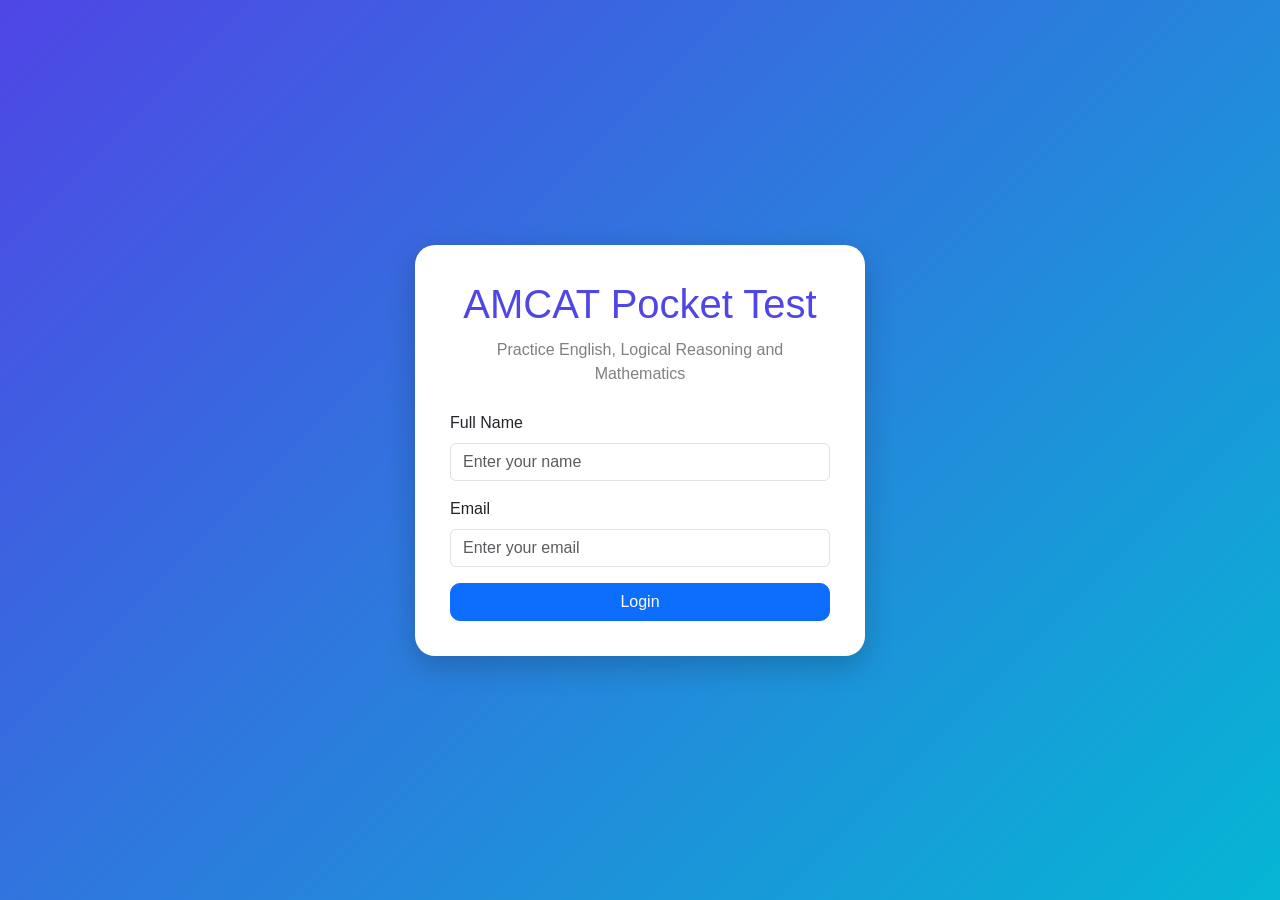
<file: index.html>
<!DOCTYPE html>
<html lang="en">
<head>
    <meta charset="UTF-8">
    <meta name="viewport" content="width=device-width, initial-scale=1.0">
    <title>AMCAT Pocket Test</title>

    <link href="https://cdn.jsdelivr.net/npm/bootstrap@5.3.3/dist/css/bootstrap.min.css" rel="stylesheet">

    <link rel="stylesheet" href="style.css">
</head>
<body>

<!-- =========================
     LOGIN PAGE
========================= -->

<section id="loginPage">

    <div class="login-container">

        <div class="login-card">

            <h1>AMCAT Pocket Test</h1>

            <p>
                Practice English, Logical Reasoning and Mathematics
            </p>

            <div class="mb-3">
                <label class="form-label">
                    Full Name
                </label>

                <input
                    type="text"
                    id="name"
                    class="form-control"
                    placeholder="Enter your name"
                >
            </div>

            <div class="mb-3">
                <label class="form-label">
                    Email
                </label>

                <input
                    type="email"
                    id="email"
                    class="form-control"
                    placeholder="Enter your email"
                >
            </div>

            <button
                class="btn btn-primary w-100"
                onclick="loginUser()"
            >
                Login
            </button>

        </div>

    </div>

</section>

<!-- =========================
     HOME PAGE
========================= -->

<section id="homePage" class="hidden">

    <div class="container py-5">

        <div class="welcome-card">

            <h1 id="welcomeText">
                Welcome
            </h1>

            <p>
                Get ready for your AMCAT practice test.
            </p>

        </div>

        <div class="row mt-4">

            <div class="col-md-4 mb-3">

                <div class="info-card">

                    <h2>30</h2>

                    <p>Total Questions</p>

                </div>

            </div>

            <div class="col-md-4 mb-3">

                <div class="info-card">

                    <h2>30 Min</h2>

                    <p>Duration</p>

                </div>

            </div>

            <div class="col-md-4 mb-3">

                <div class="info-card">

                    <h2>3</h2>

                    <p>Sections</p>

                </div>

            </div>

        </div>

        <div class="instructions-card">

            <h3>Instructions</h3>

            <ul>
                <li>30 Questions</li>
                <li>10 English Questions</li>
                <li>10 Logical Reasoning Questions</li>
                <li>10 Mathematics Questions</li>
                <li>No Negative Marking</li>
                <li>Total Duration: 30 Minutes</li>
            </ul>

        </div>

        <div class="text-center mt-4">

            <button
                class="btn btn-success btn-lg"
                onclick="startTest()"
            >
                Start Test
            </button>

        </div>

    </div>

</section>

<!-- =========================
     TEST PAGE
========================= -->

<section id="testPage" class="hidden">

    <div class="container-fluid py-4">

        <div class="row">

            <!-- Question Area -->

            <div class="col-lg-8">

                <div class="test-card">

                    <div class="d-flex justify-content-between align-items-center">

                        <h4>
                            AMCAT Practice Test
                        </h4>

                        <h4 id="timer" class="timer">
                            30:00
                        </h4>

                    </div>

                    <hr>

                    <div class="progress mb-4">

                        <div
                            id="progressBar"
                            class="progress-bar"
                            style="width:0%"
                        >
                            0%
                        </div>

                    </div>

                    <h6 id="questionCategory">
                        English
                    </h6>

                    <h5 id="questionNumber">
                        Question 1 of 30
                    </h5>

                    <h4 id="questionText">
                        Question will appear here
                    </h4>

                    <div id="optionsContainer">

                    </div>

                    <div class="mt-4 d-flex gap-2">

                        <button
                            class="btn btn-secondary"
                            onclick="previousQuestion()"
                        >
                            Previous
                        </button>

                        <button
                            class="btn btn-primary"
                            onclick="nextQuestion()"
                        >
                            Next
                        </button>

                        <button
                            class="btn btn-success ms-auto"
                            onclick="submitTest()"
                        >
                            Submit Test
                        </button>

                    </div>

                </div>

            </div>

            <!-- Question Palette -->

            <div class="col-lg-4 mt-4 mt-lg-0">

                <div class="palette-card">

                    <h5>
                        Question Palette
                    </h5>

                    <div
                        id="questionPalette"
                        class="question-palette"
                    >

                    </div>

                    <hr>

                    <p>
                        <span class="badge bg-success">
                            Answered
                        </span>
                    </p>

                    <p>
                        <span class="badge bg-warning text-dark">
                            Visited
                        </span>
                    </p>

                    <p>
                        <span class="badge bg-secondary">
                            Not Visited
                        </span>
                    </p>

                </div>

            </div>

        </div>

    </div>

</section>

<!-- =========================
     RESULT PAGE
========================= -->

<section id="resultPage" class="hidden">

    <div class="container py-5">

        <div class="result-card">

            <h1>
                Test Completed 🎉
            </h1>

            <h3 id="studentName">
                Student Name
            </h3>

            <div class="score-circle">

                <h2 id="percentage">
                    0%
                </h2>

            </div>

            <h4 id="performanceMessage">
                Performance
            </h4>

            <div class="row mt-4">

                <div class="col-md-4">

                    <div class="stat-card correct-card">

                        <h2 id="correctCount">
                            0
                        </h2>

                        <p>Correct</p>

                    </div>

                </div>

                <div class="col-md-4">

                    <div class="stat-card incorrect-card">

                        <h2 id="incorrectCount">
                            0
                        </h2>

                        <p>Incorrect</p>

                    </div>

                </div>

                <div class="col-md-4">

                    <div class="stat-card skipped-card">

                        <h2 id="skippedCount">
                            0
                        </h2>

                        <p>Skipped</p>

                    </div>

                </div>

            </div>

            <div class="mt-4">

                <button
                    class="btn btn-primary"
                    onclick="goHome()"
                >
                    Back To Home
                </button>

            </div>

        </div>

    </div>

</section>

<script src="script.js"></script>

</body>
</html>
</file>
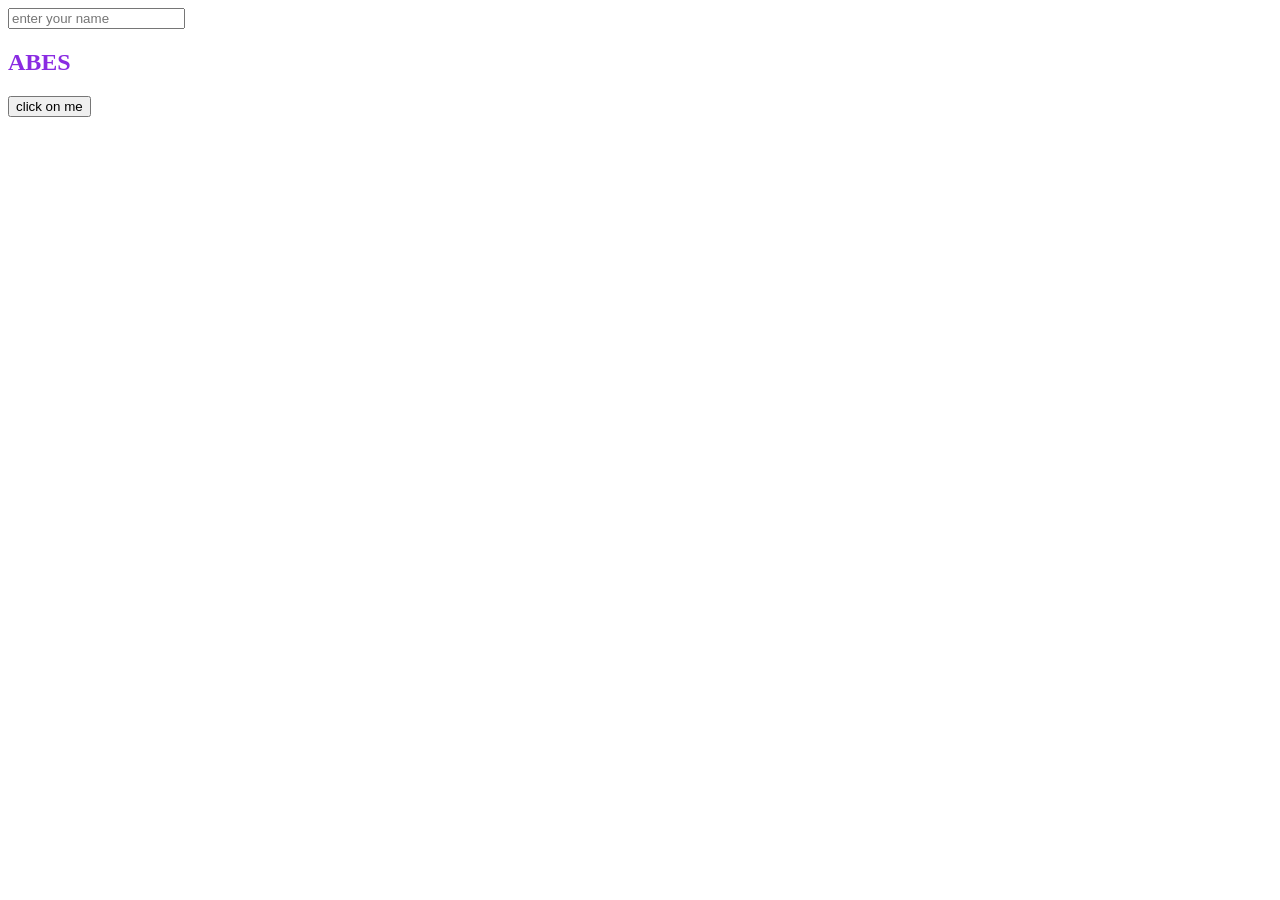
<file: dom.html>
<!DOCTYPE html>
<html lang="en">
<head>
  <meta charset="UTF-8">
  <meta name="viewport" content="width=device-width, initial-scale=1.0">
  <title>Document</title>
</head>
<style>
  #text{
    color: blueviolet;
  }
</style>
<body>
  <input type="text" placeholder="enter your name" id = "inputData">
  <h2 id="text">ABES</h2>

 
  <button onClick="result()">click on me</button>
   <script src ="dom.js"></script>
</body>
</html>
</file>
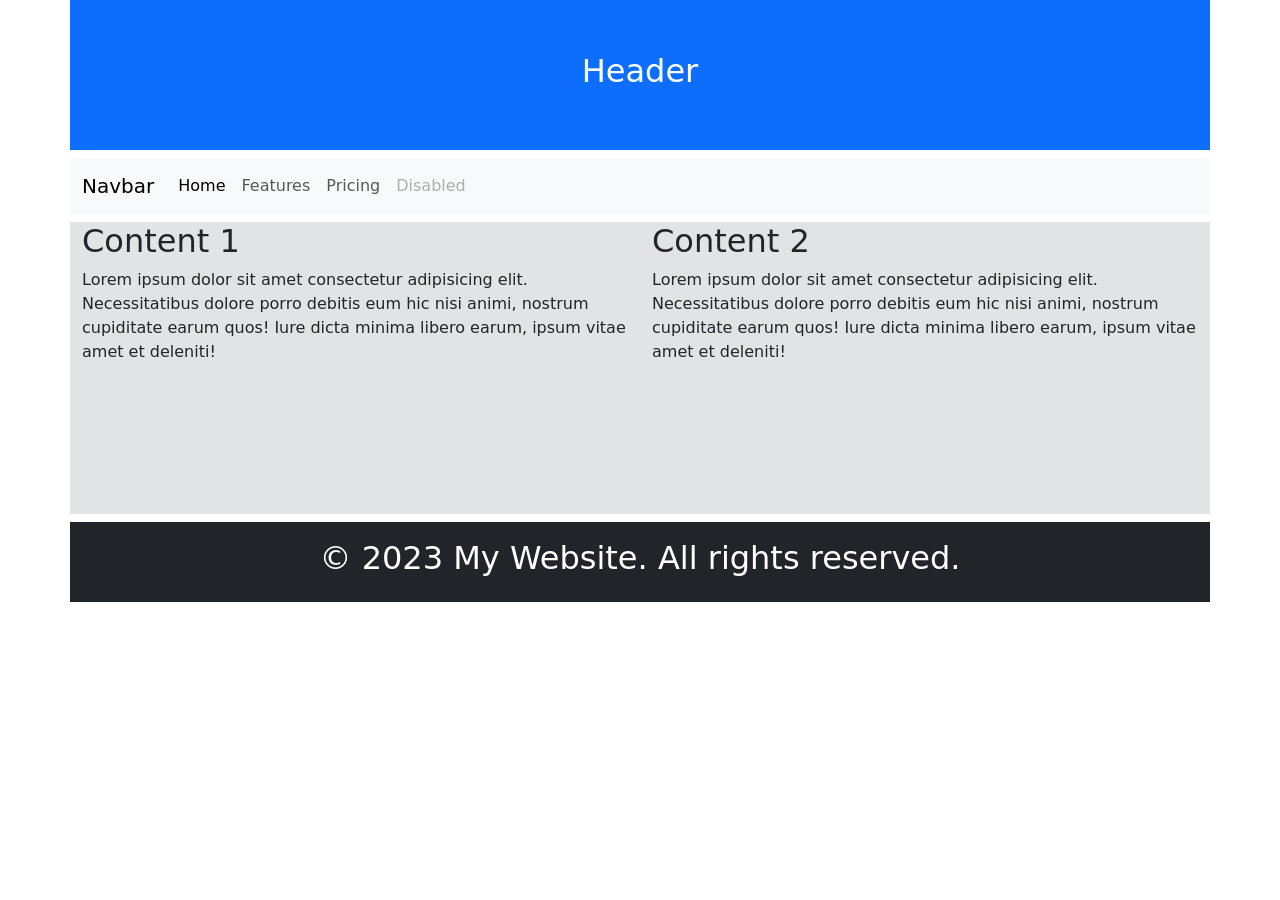
<file: exp1.html>
<!DOCTYPE html>
<html lang="en">
<head>
    <meta charset="UTF-8">
    <meta name="viewport" content="width=device-width, initial-scale=1.0">
    <title>Bootstrap Experiment 01</title>
    <link href="https://cdn.jsdelivr.net/npm/bootstrap@5.3.8/dist/css/bootstrap.min.css" rel="stylesheet" integrity="sha384-sRIl4kxILFvY47J16cr9ZwB07vP4J8+LH7qKQnuqkuIAvNWLzeN8tE5YBujZqJLB" crossorigin="anonymous">
  
</head>
<body>
<div class="container">
    <!--first row header-->
    <div class="row bg-primary text-white text-center align-items-center" style="height: 150px;">
        <div class="col-lg-12">
            <h2>Header</h2>
        </div>
    </div>
    <!--first row header end-->

    <!--second row navbar-->
    <div class="row my-2">
       <nav class="col-lg-12 navbar navbar-expand-lg bg-body-tertiary">
  <div class="container-fluid">
    <a class="navbar-brand" href="#">Navbar</a>
    <button class="navbar-toggler" type="button" data-bs-toggle="collapse" data-bs-target="#navbarNav" aria-controls="navbarNav" aria-expanded="false" aria-label="Toggle navigation">
      <span class="navbar-toggler-icon"></span>
    </button>
    <div class="collapse navbar-collapse" id="navbarNav">
      <ul class="navbar-nav">
        <li class="nav-item">
          <a class="nav-link active" aria-current="page" href="#">Home</a>
        </li>
        <li class="nav-item">
          <a class="nav-link" href="#">Features</a>
        </li>
        <li class="nav-item">
          <a class="nav-link" href="#">Pricing</a>
        </li>
        <li class="nav-item">
          <a class="nav-link disabled" aria-disabled="true">Disabled</a>
        </li>
      </ul>
    </div>
  </div>
</nav>
    </div>
    <!--second row navbar end-->

    <!--third row content-->
    <div class="row gy-2 mb-2" style="height: 300px;">
        <div class="col-lg-6 bg-secondary-subtle text-dark">
            <h2>Content 1</h2>
            <p>Lorem ipsum dolor sit amet consectetur adipisicing elit. Necessitatibus dolore porro debitis eum hic nisi animi, nostrum cupiditate earum quos! Iure dicta minima libero earum, ipsum vitae amet et deleniti!</p>
        </div>
        <div class="col-lg-6 bg-secondary-subtle text-dark">
            <h2>Content 2</h2>
            <p>Lorem ipsum dolor sit amet consectetur adipisicing elit. Necessitatibus dolore porro debitis eum hic nisi animi, nostrum cupiditate earum quos! Iure dicta minima libero earum, ipsum vitae amet et deleniti!</p>
        </div>
    </div>
    <!--third row content end-->

    <!--fourth row footer-->
    <div class="row bg-dark text-white text-center align-items-center" style="height: 80px;">
        <div class="col-lg-12">
            <h2>&copy; 2023 My Website. All rights reserved.</h2>
        </div>
    </div>
    <!--fourth row footer end-->

</div>
    <script src="https://cdn.jsdelivr.net/npm/bootstrap@5.3.8/dist/js/bootstrap.bundle.min.js" integrity="sha384-FKyoEForCGlyvwx9Hj09JcYn3nv7wiPVlz7YYwJrWVcXK/BmnVDxM+D2scQbITxI" crossorigin="anonymous"></script>
 
</body>
</html>
</file>
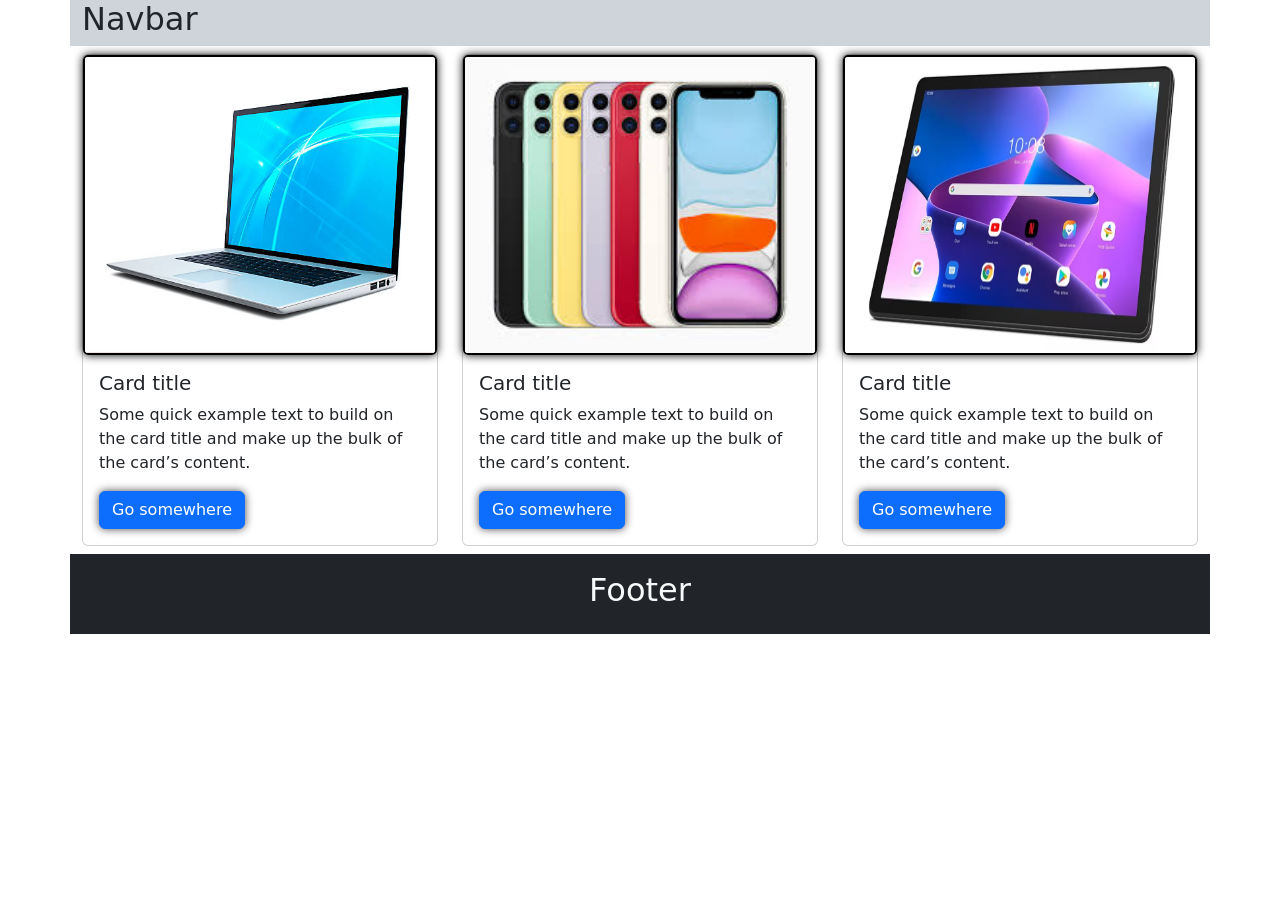
<file: exp2.html>
<!doctype html>
<html lang="en">
  <head>
    <meta charset="utf-8">
    <meta name="viewport" content="width=device-width, initial-scale=1">
    <title>Bootstrap Experiment 02</title>
    <link href="https://cdn.jsdelivr.net/npm/bootstrap@5.3.8/dist/css/bootstrap.min.css" rel="stylesheet" integrity="sha384-sRIl4kxILFvY47J16cr9ZwB07vP4J8+LH7qKQnuqkuIAvNWLzeN8tE5YBujZqJLB" crossorigin="anonymous">
    <style>
        div img{
            height: 300px;
            border: 2px solid #000;
            box-shadow: 0 0 10px #000;
            border-radius: 5px;
        }
        .btn{
            box-shadow: 0 0 8px rgb(79, 73, 74);
        }
    </style>
  </head>
  <body>
   <div class="container">
    <!--first row navbar-->
    <div class="row bg-dark-subtle mb-2">
        <nav class="col-lg-12">
            <h2>Navbar</h2>
        </nav>
    </div>
    <!--first row navbar-->
   <!--second row cards-->
     <div class="row gy-2">
        <div class="col-lg-4">
            <div class="card">
  <img src="images/laptop.jpg" class="card-img-top" alt="laptop">
  <div class="card-body">
    <h5 class="card-title">Card title</h5>
    <p class="card-text">Some quick example text to build on the card title and make up the bulk of the card’s content.</p>
    <a href="#" class="btn btn-primary">Go somewhere</a>
  </div>
</div>
        </div>
        <div class="col-lg-4">
           <div class="card">
  <img src="images/phone.jpeg" class="card-img-top" alt="phone">
  <div class="card-body">
    <h5 class="card-title">Card title</h5>
    <p class="card-text">Some quick example text to build on the card title and make up the bulk of the card’s content.</p>
    <a href="#" class="btn btn-primary">Go somewhere</a>
  </div>
</div>
        </div>
         <div class="col-lg-4">
           <div class="card">
  <img src="images/tablet.png" class="card-img-top" alt="tablet">
  <div class="card-body">
    <h5 class="card-title">Card title</h5>
    <p class="card-text">Some quick example text to build on the card title and make up the bulk of the card’s content.</p>
    <a href="#" class="btn btn-primary">Go somewhere</a>
  </div>
</div>
        </div>
        </div><!--second row cards end-->

        <!--third row footer-->
        <div class="row bg-dark text-light align-items-center text-center mt-2" style="height: 80px;">
            <div class="col-lg-12">
                <h2>Footer</h2>
            </div>
        </div>
        <!--third row footer end-->
     


    </div>
    <script src="https://cdn.jsdelivr.net/npm/bootstrap@5.3.8/dist/js/bootstrap.bundle.min.js" integrity="sha384-FKyoEForCGlyvwx9Hj09JcYn3nv7wiPVlz7YYwJrWVcXK/BmnVDxM+D2scQbITxI" crossorigin="anonymous"></script>
  </body>
</html>
</file>
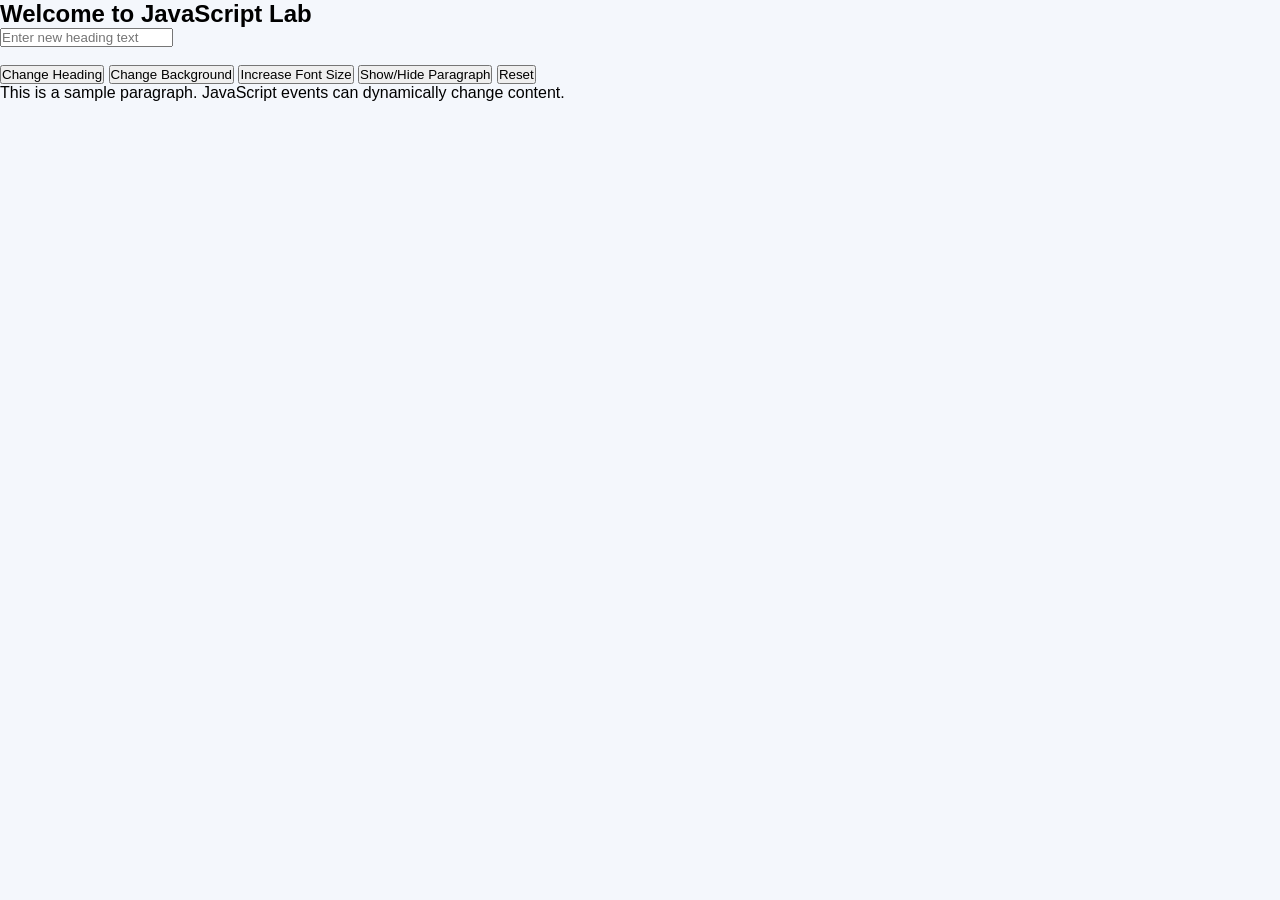
<file: exp6.html>
<!DOCTYPE html>
<html lang="en">
<head>
    <meta charset="UTF-8">
    <meta name="viewport" content="width=device-width, initial-scale=1.0">
    <title>DOM events</title>
    <link rel="stylesheet" href="./style.css">
</head>
<body>
  
 <div class="container">
    <h2 id="mainHeading">Welcome to JavaScript Lab</h2>

    <input type="text" id="userInput" placeholder="Enter new heading text">

    <br><br>

    <button id="changeTextBtn">Change Heading</button>
    <button id="bgColorBtn">Change Background</button>
    <button id="fontSizeBtn">Increase Font Size</button>
    <button id="toggleBtn">Show/Hide Paragraph</button>
    <button id="resetBtn">Reset</button>

    <p id="paragraph">
        This is a sample paragraph. JavaScript events can dynamically change content.
    </p>
</div>

    <script src="./script.js"></script>
</body>
</html>
</file>
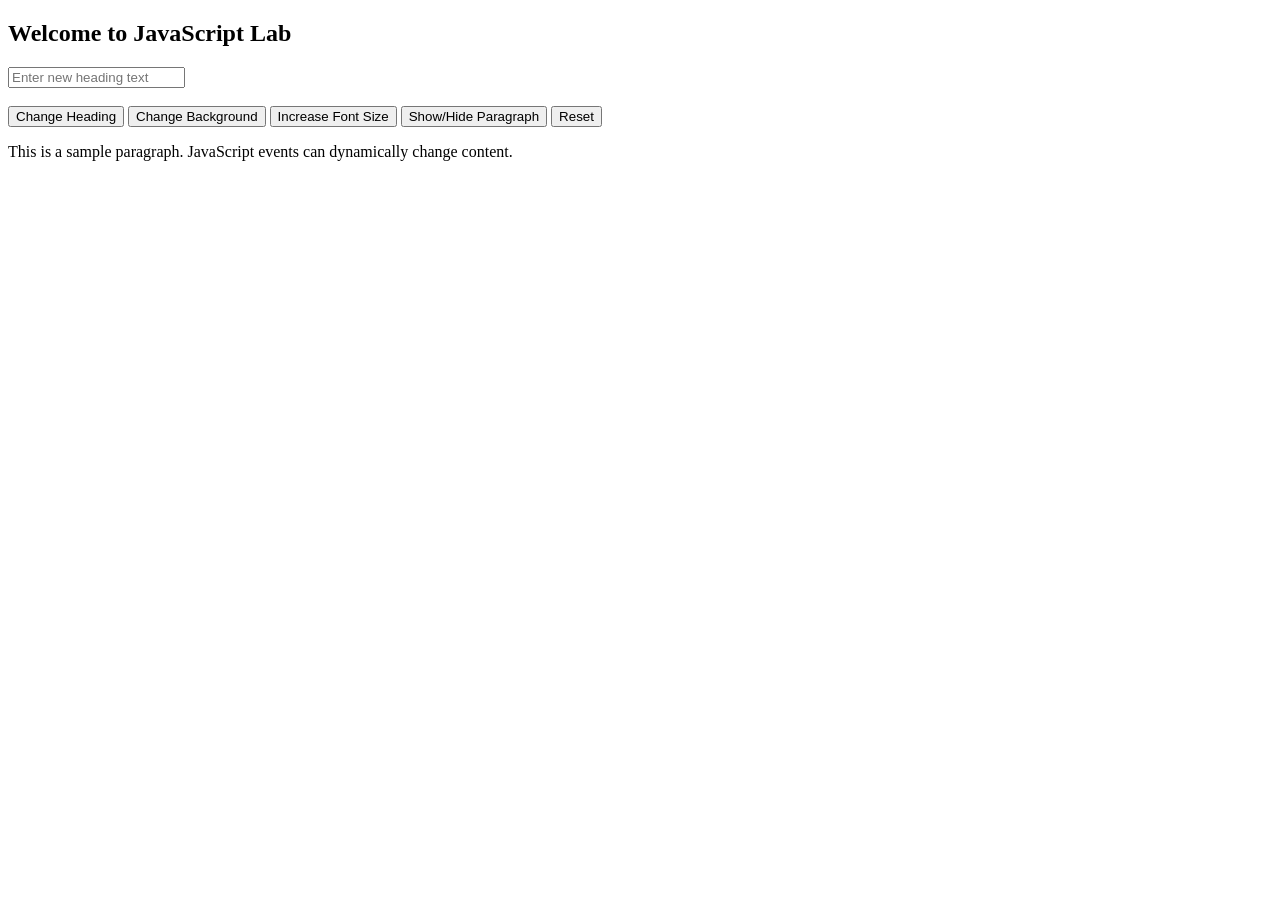
<file: exper6.html>
<!DOCTYPE html>
<html lang="en">
<head>
    <meta charset="UTF-8">
    <meta name="viewport" content="width=device-width, initial-scale=1.0">
    <title>DOM events</title>
    <!-- <link rel="stylesheet" href="./style.css"> -->
</head>

<body>
  
 <div class="container">
    <h2 id="mainHeading">Welcome to JavaScript Lab</h2>

    <input type="text" id="userInput" placeholder="Enter new heading text">

    <br><br>

    <button id="changeTextBtn">Change Heading</button>
    <button id="bgColorBtn">Change Background</button>
    <button id="fontSizeBtn">Increase Font Size</button>
    <button id="toggleBtn">Show/Hide Paragraph</button>
    <button id="resetBtn">Reset</button>

    <p id="paragraph">
        This is a sample paragraph. JavaScript events can dynamically change content.
    </p>
</div>

    <script>
      let heading = document.getElementById("mainHeading");
let paragraph = document.getElementById("paragraph");
let input = document.getElementById("userInput");

let fontSize = 16;

// Change heading text (onclick using addEventListener)
document.getElementById("changeTextBtn").addEventListener("click", function () {
    if (input.value !== "") {
        heading.innerHTML = input.value;
    }
});

// Change background color
document.getElementById("bgColorBtn").onclick = function () {
    document.body.style.backgroundColor =
        "#" + Math.floor(Math.random() * 16777215).toString(16);
};

// Increase font size
document.getElementById("fontSizeBtn").addEventListener("click", function () {
    fontSize += 2;
    paragraph.style.fontSize = fontSize + "px";
});

// Show/Hide paragraph
document.getElementById("toggleBtn").addEventListener("click", function () {
    if (paragraph.style.display === "none") {
        paragraph.style.display = "block";
    } else {
        paragraph.style.display = "none";
    }
});

// Reset page
document.getElementById("resetBtn").addEventListener("click", function () {
    heading.innerHTML = "Welcome to JavaScript Lab";
    paragraph.style.display = "block";
    paragraph.style.fontSize = "16px";
    document.body.style.backgroundColor = "#f4f4f4";
    input.value = "";
    fontSize = 16;
});
    </script>
</body>
</html>
</file>
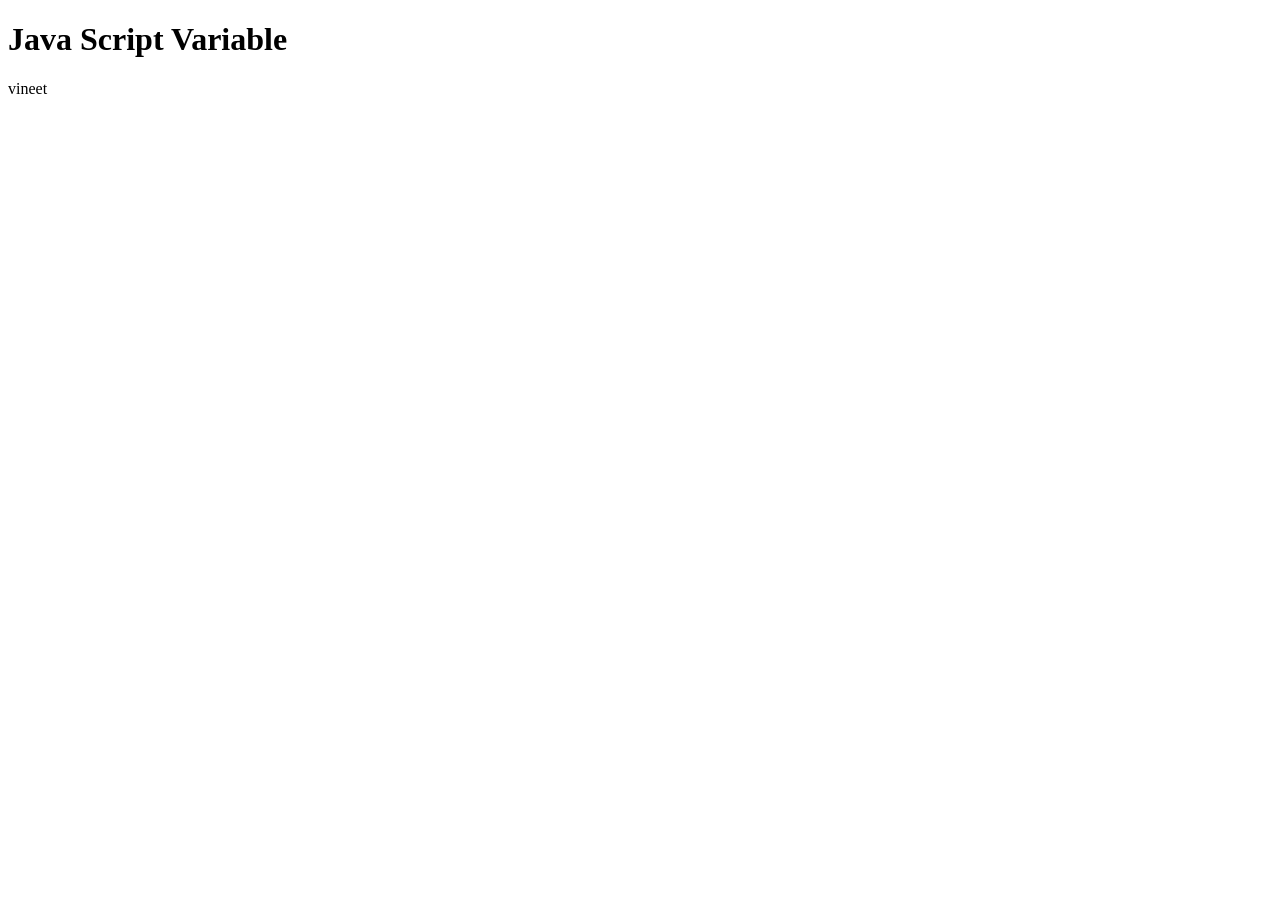
<file: javascript/jsVar.html>
<!DOCTYPE html>
<html lang="en">
<head>
    <meta charset="UTF-8">
    <meta name="viewport" content="width=device-width, initial-scale=1.0">
    <title>Document</title>
</head>
<body>
    <h1>Java Script Variable</h1>
    <script>
        //var definition ?
        // vars are containere in JS
        var myName="vineet";
        document.write(myName);
        console.log(myName);
        //JS Execution and Scope(Global and Local)
        function demo(){
            var msg="Thanks" //local
            console.log(msg);
        }
        demo();
        //var declaring using let and const
        let msg2="Thanks Again";
        console.log(msg2);
        const msg3="Thanks to Visit my Page!";
        console.log(msg3);
    </script>
</body>
</html>
</file>
<file: style.css>
/* =========================
   GLOBAL
========================= */

*{
    margin:0;
    padding:0;
    box-sizing:border-box;
}

body{
    font-family:'Segoe UI',sans-serif;
    background:#f4f7fc;
}

.hidden{
    display:none;
}

/* =========================
   LOGIN PAGE
========================= */

.login-container{
    min-height:100vh;
    display:flex;
    justify-content:center;
    align-items:center;

    background:linear-gradient(
        135deg,
        #4f46e5,
        #06b6d4
    );
}

.login-card{
    background:white;
    width:100%;
    max-width:450px;

    padding:35px;

    border-radius:20px;

    box-shadow:0 10px 30px rgba(0,0,0,0.2);
}

.login-card h1{
    text-align:center;
    color:#4f46e5;
    margin-bottom:10px;
}

.login-card p{
    text-align:center;
    color:gray;
    margin-bottom:25px;
}

/* =========================
   HOME PAGE
========================= */

.welcome-card{
    background:linear-gradient(
        135deg,
        #4f46e5,
        #2563eb
    );

    color:white;

    padding:35px;

    border-radius:20px;
}

.info-card{
    background:white;

    padding:25px;

    border-radius:15px;

    text-align:center;

    box-shadow:0 5px 15px rgba(0,0,0,0.08);

    transition:0.3s;
}

.info-card:hover{
    transform:translateY(-5px);
}

.info-card h2{
    color:#4f46e5;
    font-weight:bold;
}

.instructions-card{
    background:white;

    padding:25px;

    border-radius:15px;

    margin-top:25px;

    box-shadow:0 5px 15px rgba(0,0,0,0.08);
}

.instructions-card li{
    margin-bottom:10px;
}

/* =========================
   TEST PAGE
========================= */

.test-card{
    background:white;

    padding:25px;

    border-radius:18px;

    box-shadow:0 5px 20px rgba(0,0,0,0.08);
}

.palette-card{
    background:white;

    padding:20px;

    border-radius:18px;

    box-shadow:0 5px 20px rgba(0,0,0,0.08);
}

.timer{
    color:red;
    font-weight:bold;
}

.progress{
    height:25px;
    border-radius:15px;
}

.progress-bar{
    font-weight:bold;
}

#questionText{
    margin-top:20px;
    margin-bottom:20px;
}

/* =========================
   OPTIONS
========================= */

.option-box{
    background:#f8fafc;

    border:2px solid transparent;

    border-radius:12px;

    padding:12px;

    margin-bottom:12px;

    cursor:pointer;

    transition:0.3s;
}

.option-box:hover{
    background:#e0e7ff;
}

.option-box.selected{
    border:2px solid #2563eb;
    background:#dbeafe;
}

.option-box input{
    margin-right:10px;
}

/* =========================
   QUESTION PALETTE
========================= */

.question-palette{
    display:flex;
    flex-wrap:wrap;
    gap:10px;
}

.palette-btn{
    width:50px;
    height:50px;

    border:none;

    border-radius:50%;

    font-weight:bold;

    cursor:pointer;

    transition:0.3s;
}

/* Not Visited */
.not-visited{
    background:#6c757d;
    color:white;
}

/* Visited */
.visited{
    background:#ffc107;
    color:black;
}

/* Answered */
.answered{
    background:#198754;
    color:white;
}

/* Current Question */
.current{
    background:#0d6efd;
    color:white;
}

/* =========================
   RESULT PAGE
========================= */

.result-card{
    background:white;

    padding:40px;

    border-radius:20px;

    text-align:center;

    box-shadow:0 5px 20px rgba(0,0,0,0.08);
}

.score-circle{
    width:180px;
    height:180px;

    border-radius:50%;

    border:10px solid #22c55e;

    margin:25px auto;

    display:flex;
    align-items:center;
    justify-content:center;

    background:white;
}

.score-circle h2{
    color:#22c55e;
    font-weight:bold;
    font-size:40px;
}

.stat-card{
    padding:25px;

    border-radius:15px;

    color:white;

    margin-top:20px;
}

.correct-card{
    background:#198754;
}

.incorrect-card{
    background:#dc3545;
}

.skipped-card{
    background:#ffc107;
    color:black;
}

/* =========================
   BUTTONS
========================= */

.btn{
    border-radius:10px !important;
}

/* =========================
   MOBILE RESPONSIVE
========================= */

@media(max-width:768px){

    .login-card{
        margin:20px;
    }

    .welcome-card{
        text-align:center;
    }

    .score-circle{
        width:130px;
        height:130px;
    }

    .score-circle h2{
        font-size:28px;
    }

    .palette-btn{
        width:42px;
        height:42px;
    }
}
</file>
